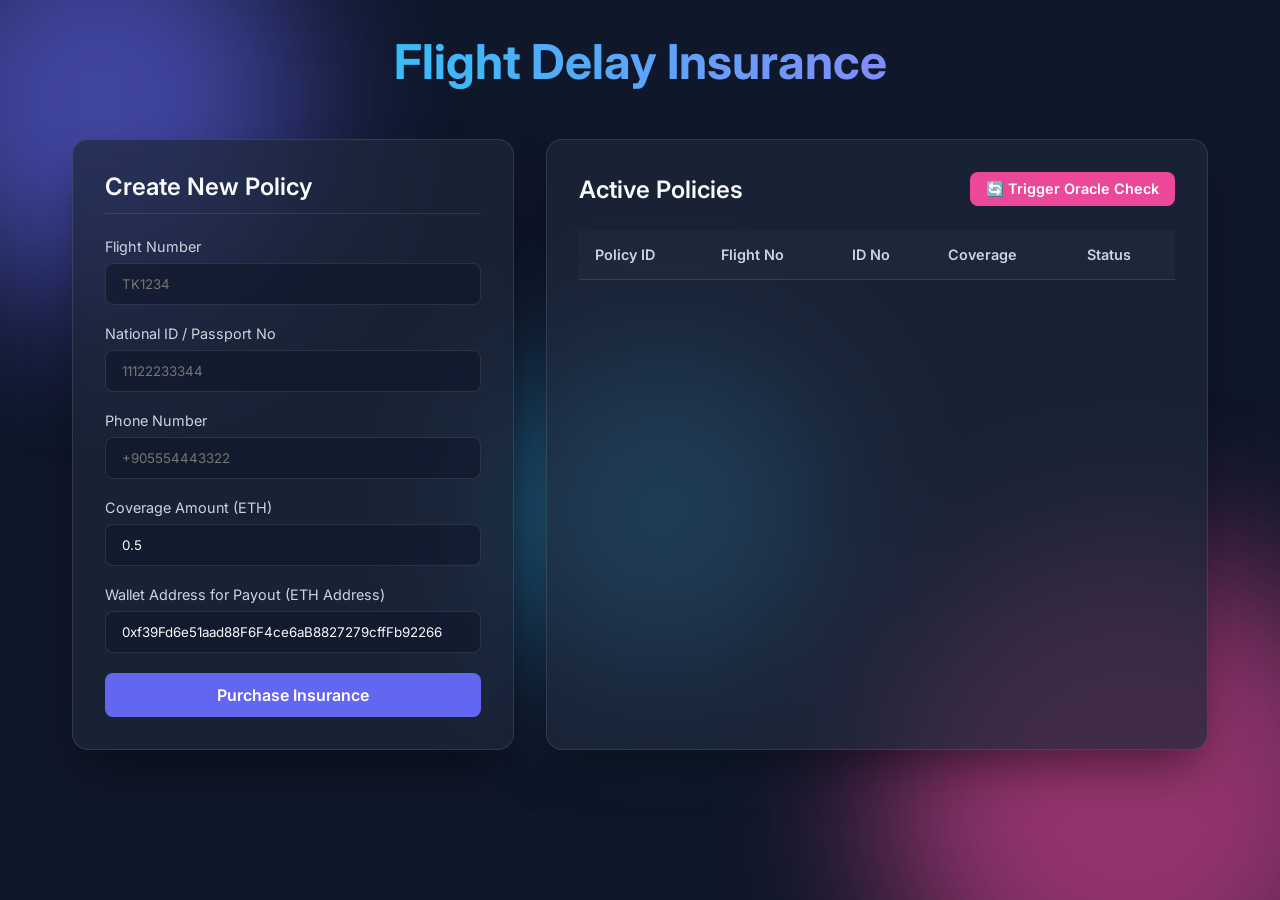
<file: flight-insurance-dapp/frontend/index.html>
<!DOCTYPE html>
<html lang="en">
<head>
    <meta charset="UTF-8">
    <meta name="viewport" content="width=device-width, initial-scale=1.0">
    <title>SmarTravel - Flight Delay Insurance</title>
    <link href="https://fonts.googleapis.com/css2?family=Inter:wght@300;400;600;700&display=swap" rel="stylesheet">
    <link rel="stylesheet" href="style.css">
</head>
<body>
    <div class="background-shapes">
        <div class="shape shape-1"></div>
        <div class="shape shape-2"></div>
        <div class="shape shape-3"></div>
    </div>

    <div class="container">
        <header>
            <h1><span>Flight Delay Insurance</span></h1>
        </header>

        <main>
            <div class="glass-panel form-panel">
                <h2>Create New Policy</h2>
                <form id="insuranceForm">
                    <div class="input-group">
                        <label for="flightNumber">Flight Number</label>
                        <input type="text" id="flightNumber" placeholder="TK1234" required>
                    </div>
                    <div class="input-group">
                        <label for="customerId">National ID / Passport No</label>
                        <input type="text" id="customerId" placeholder="11122233344" required>
                    </div>
                    <div class="input-group">
                        <label for="phoneNumber">Phone Number</label>
                        <input type="tel" id="phoneNumber" placeholder="+905554443322" required>
                    </div>
                     <div class="input-group">
                        <label for="coverageAmount">Coverage Amount (ETH)</label>
                        <input type="number" id="coverageAmount" step="0.01" min="0.01" value="0.5" required>
                    </div>
                    <div class="input-group">
                        <label for="walletAddress">Wallet Address for Payout (ETH Address)</label>
                        <input type="text" id="walletAddress" placeholder="0x..." value="0xf39Fd6e51aad88F6F4ce6aB8827279cffFb92266" required>
                    </div>
                    <button type="submit" class="btn primary-btn" id="submitBtn">Purchase Insurance</button>
                </form>
                <div id="formMessage" class="message hidden"></div>
            </div>

            <div class="glass-panel list-panel">
                <div class="panel-header">
                    <h2>Active Policies</h2>
                    <button id="triggerOracleBtn" class="btn secondary-btn">🔄 Trigger Oracle Check</button>
                </div>
                <div class="table-container">
                    <table id="policiesTable">
                        <thead>
                            <tr>
                                <th>Policy ID</th>
                                <th>Flight No</th>
                                <th>ID No</th>
                                <th>Coverage</th>
                                <th>Status</th>
                            </tr>
                        </thead>
                        <tbody>
                            <!-- Data will be populated via JS -->
                        </tbody>
                    </table>
                </div>
            </div>
        </main>
    </div>

    <script src="app.js"></script>
</body>
</html>
</file>
<file: flight-insurance-dapp/frontend/style.css>
:root {
    --primary: #6366f1;
    --primary-hover: #4f46e5;
    --secondary: #ec4899;
    --secondary-hover: #db2777;
    --bg-dark: #0f172a;
    --text-light: #f8fafc;
    --text-muted: #cbd5e1;
    --glass-bg: rgba(30, 41, 59, 0.7);
    --glass-border: rgba(255, 255, 255, 0.1);
}

* { box-sizing: border-box; margin: 0; padding: 0; }

body {
    font-family: 'Inter', sans-serif; background-color: var(--bg-dark);
    color: var(--text-light); min-height: 100vh; overflow-x: hidden; position: relative;
}

.background-shapes { position: fixed; top: 0; left: 0; width: 100%; height: 100%; z-index: -1; overflow: hidden; }
.shape { position: absolute; filter: blur(80px); opacity: 0.6; border-radius: 50%; animation: float 20s infinite alternate; }
.shape-1 { width: 400px; height: 400px; background: var(--primary); top: -100px; left: -100px; }
.shape-2 { width: 500px; height: 500px; background: var(--secondary); bottom: -150px; right: -100px; animation-delay: -5s; }
.shape-3 { width: 300px; height: 300px; background: #38bdf8; top: 40%; left: 40%; animation-delay: -10s; }

@keyframes float { 0% { transform: translate(0, 0) scale(1); } 100% { transform: translate(50px, 50px) scale(1.1); } }

.container { max-width: 1200px; margin: 0 auto; padding: 2rem; }

header { text-align: center; margin-bottom: 3rem; animation: fadeInDown 0.8s ease; }
header h1 { font-size: 3rem; font-weight: 700; margin-bottom: 0.5rem; }
header h1 span { background: linear-gradient(to right, #38bdf8, #818cf8); -webkit-background-clip: text; -webkit-text-fill-color: transparent; }
header p { color: var(--text-muted); font-size: 1.1rem; }

main { display: grid; grid-template-columns: 1fr 1.5fr; gap: 2rem; }

.glass-panel { background: var(--glass-bg); backdrop-filter: blur(12px); border: 1px solid var(--glass-border); border-radius: 16px; padding: 2rem; box-shadow: 0 25px 50px -12px rgba(0, 0, 0, 0.5); animation: fadeInUp 0.8s ease; }

h2 { font-size: 1.5rem; margin-bottom: 1.5rem; font-weight: 600; border-bottom: 1px solid var(--glass-border); padding-bottom: 0.75rem; }

.input-group { margin-bottom: 1.25rem; }
label { display: block; margin-bottom: 0.5rem; font-size: 0.9rem; color: var(--text-muted); }
input { width: 100%; padding: 0.75rem 1rem; border-radius: 8px; border: 1px solid var(--glass-border); background: rgba(15, 23, 42, 0.6); color: var(--text-light); font-family: inherit; transition: all 0.3s ease; }
input:focus { outline: none; border-color: var(--primary); box-shadow: 0 0 0 2px rgba(99, 102, 241, 0.2); }

.btn { display: inline-block; padding: 0.75rem 1.5rem; border-radius: 8px; font-weight: 600; cursor: pointer; border: none; transition: all 0.3s ease; width: 100%; font-family: inherit; font-size: 1rem; }
.primary-btn { background: var(--primary); color: white; }
.primary-btn:hover { background: var(--primary-hover); transform: translateY(-2px); }
.secondary-btn { background: var(--secondary); color: white; width: auto; font-size: 0.9rem; padding: 0.5rem 1rem; }
.secondary-btn:hover { background: var(--secondary-hover); transform: translateY(-2px); }

.panel-header { display: flex; justify-content: space-between; align-items: center; margin-bottom: 1.5rem; }
.panel-header h2 { margin-bottom: 0; border-bottom: none; padding-bottom: 0; }

.table-container { overflow-x: auto; }
table { width: 100%; border-collapse: separate; border-spacing: 0; }
th, td { padding: 1rem; text-align: left; border-bottom: 1px solid var(--glass-border); }
th { color: var(--text-muted); font-weight: 600; font-size: 0.9rem; background: rgba(255, 255, 255, 0.02); }
tbody tr { transition: background-color 0.2s; }
tbody tr:hover { background-color: rgba(255, 255, 255, 0.05); }

.status-badge { padding: 0.25rem 0.75rem; border-radius: 9999px; font-size: 0.75rem; font-weight: 600; }
.status-waiting { background: rgba(234, 179, 8, 0.2); color: #fde047; }
.status-paid { background: rgba(34, 197, 94, 0.2); color: #86efac; }

.message { margin-top: 1rem; padding: 1rem; border-radius: 8px; font-size: 0.9rem; text-align: center; }
.message.success { background: rgba(34, 197, 94, 0.2); border: 1px solid rgba(34, 197, 94, 0.3); color: #86efac; }
.message.error { background: rgba(239, 68, 68, 0.2); border: 1px solid rgba(239, 68, 68, 0.3); color: #fca5a5; }
.hidden { display: none; }

@keyframes fadeInDown { from { opacity: 0; transform: translateY(-20px); } to { opacity: 1; transform: translateY(0); } }
@keyframes fadeInUp { from { opacity: 0; transform: translateY(20px); } to { opacity: 1; transform: translateY(0); } }

@media (max-width: 900px) { main { grid-template-columns: 1fr; } }
</file>
